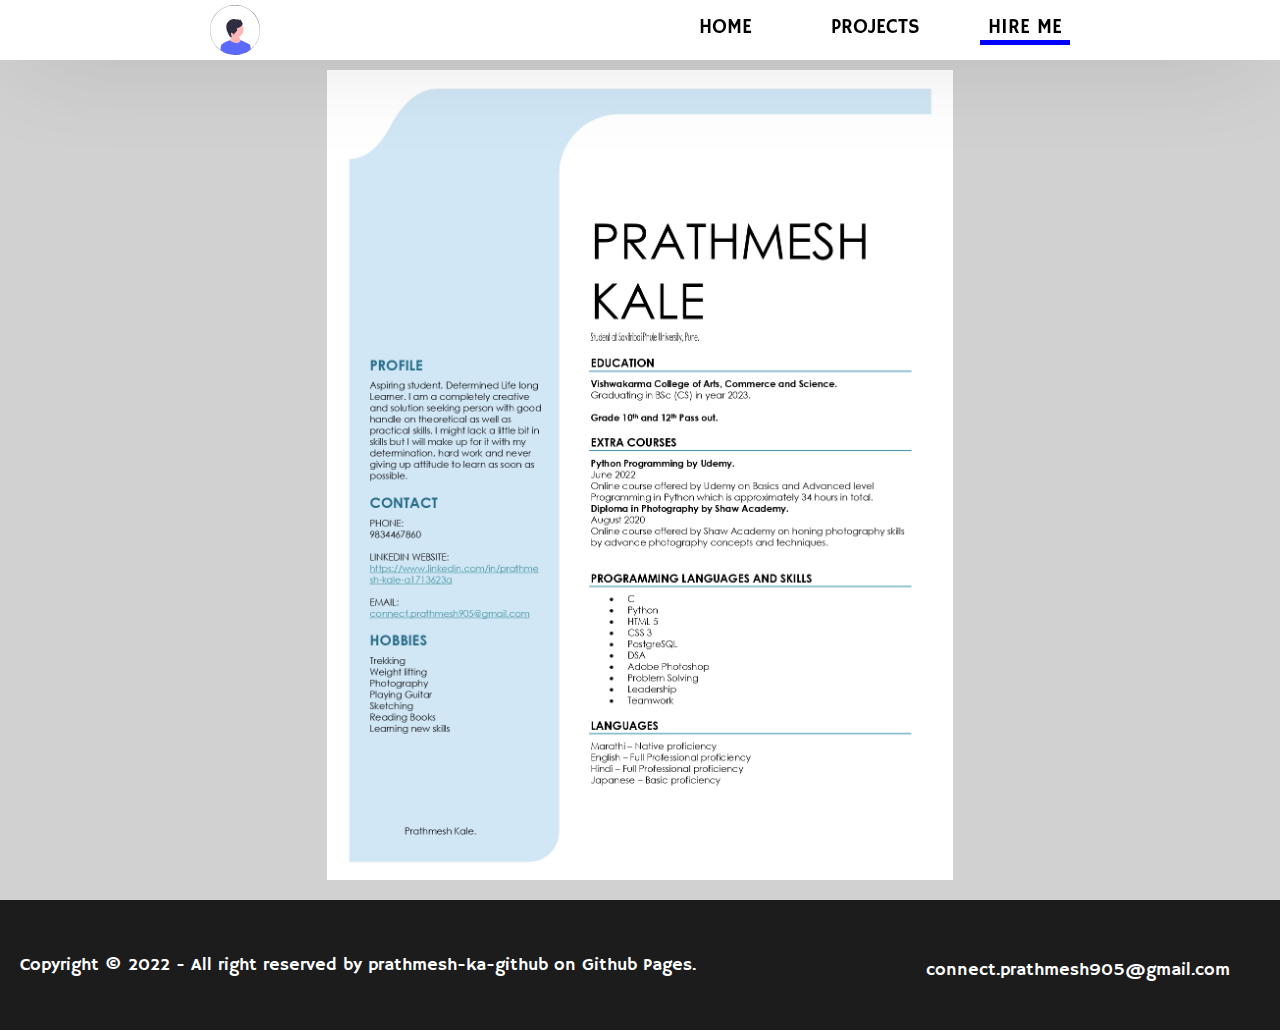
<file: hire.html>
<html lang="en">
<head>
    <meta charset="UTF-8">
    <meta http-equiv="X-UA-Compatible" content="IE=edge">
    <meta name="viewport" content="width=device-width, initial-scale=1.0">
    <title>Hire me!</title>

    <!--            FONTS               -->
    <style>@import url('https://fonts.googleapis.com/css2?family=Hammersmith+One&display=swap');</style>

    <!--            STYLES              -->
    <link rel="stylesheet" href="index.css">
    <link rel="stylesheet" href="styles/nav.css">
    <link rel="stylesheet" href="styles/home.css">
    <link rel="stylesheet" href="styles/footer.css">
    <link rel="stylesheet" href="styles/hire.css">

    <script src="index.js"></script>
</head>
<body>
    <navbar class="nav-bar-container">
        <div class="profile">
            <a href="index.html">
                <svg xmlns="http://www.w3.org/2000/svg" width="50" height="50" viewBox="0 0 532 532" xmlns:xlink="http://www.w3.org/1999/xlink"><circle cx="270.75986" cy="260.93427" r="86.34897" fill="#ffb6b6"/><polygon points="221.18982 360.05209 217.28876 320.6185 295.18982 306.05209 341.18982 418.05209 261.18982 510.05209 204.18982 398.05209 221.18982 360.05209" fill="#ffb6b6"/><path d="M216.0374,340.35736l17.03111,3.84802s-13.38821-42.45453-8.84396-46.50766c4.54427-4.05316,15.68007,2.33328,15.68007,2.33328l11.70201,13.1199,14.25394-14.51239s15.47495-19.2421,21.53397-24.6463-3.67319-25.46364-3.67319-25.46364c0,0,89.89185-24.23923,56.44299-67.83968,0,0-19.61093-34.18452-25.99734-23.04871-6.38641,11.1358-14.00162-6.55013-14.00162-6.55013l-23.25381,4.42198s-45.89429-27.06042-89.45331,30.82959c-43.55902,57.89003,28.57916,154.01572,28.57916,154.01572h-.00002Z" fill="#2f2e41"/><path d="M433.16003,472.95001c-47.19,38.26001-105.57001,59.04999-167.16003,59.04999-56.23999,0-109.81-17.33997-154.62-49.47998,.08002-.84003,.16003-1.66998,.23004-2.5,1.19-13,2.25-25.64001,2.94995-36.12,2.71002-40.69,97.64001-67.81,97.64001-67.81,0,0,.42999,.42999,1.29004,1.17999,5.23999,4.59998,26.50995,21.27997,63.81,25.94,33.25995,4.15997,44.20996-15.57001,47.51996-25.02002,1-2.88,1.30005-4.81,1.30005-4.81l97.63995,46.10999c6.37,9.10004,8.86005,28.70001,9.35004,50.73004,.01996,.90997,.03998,1.81,.04999,2.72998Z" fill="#5c69ff"/><path d="M454.09003,77.91003C403.85004,27.66998,337.05005,0,266,0S128.15002,27.66998,77.91003,77.91003C27.67004,128.15002,0,194.95001,0,266c0,64.85004,23.05005,126.16003,65.29004,174.57001,4.02997,4.63,8.23999,9.14001,12.62,13.52002,1.02997,1.02997,2.07001,2.06,3.12,3.06,2.79999,2.70996,5.65002,5.35999,8.54999,7.92999,1.76001,1.57001,3.54004,3.10999,5.34003,4.62,1.40997,1.19,2.82001,2.35999,4.25,3.51001,.02997,.02997,.04999,.04999,.07996,.07001,3.97003,3.19995,8.01001,6.27997,12.13,9.23999,44.81,32.14001,98.37999,49.47998,154.61998,49.47998,61.59003,0,119.97003-20.78998,167.16003-59.04999,3.84998-3.12,7.62-6.35999,11.32001-9.71002,3.26996-2.95996,6.46997-6.01001,9.60999-9.14996,.98999-.98999,1.97998-1.98999,2.95001-3,2.70001-2.78003,5.32001-5.61005,7.88-8.48004,43.37-48.71997,67.07996-110.83997,67.07996-176.60999,0-71.04999-27.66998-137.84998-77.90997-188.08997Zm10.17999,362.20997c-2.5,2.84003-5.06,5.64001-7.67999,8.37-4.08002,4.25-8.28998,8.37-12.64001,12.34003-1.64996,1.52002-3.32001,3-5.01001,4.46997-1.91998,1.67004-3.85999,3.31-5.82996,4.92004-15.53003,12.75-32.54004,23.75-50.73004,32.70996-7.19,3.54999-14.56,6.78003-22.09998,9.67004-29.28998,11.23999-61.08002,17.39996-94.28003,17.39996-32.03998,0-62.75995-5.73999-91.19-16.23999-11.66998-4.29999-22.94995-9.40997-33.77997-15.26001-1.59003-.85999-3.16998-1.72998-4.73999-2.62-8.26001-4.67999-16.25-9.78998-23.91998-15.31-.25-.17999-.51001-.37-.76001-.54999-5.46002-3.94-10.77002-8.09003-15.90002-12.45001-1.88-1.59003-3.73999-3.20001-5.57001-4.84998-2.97998-2.65002-5.89996-5.38-8.75-8.18005-5.39996-5.28998-10.56-10.79999-15.48999-16.52997C26.09003,391.77002,2,331.65002,2,266,2,120.42999,120.43005,2,266,2s264,118.42999,264,264c0,66.66003-24.82996,127.62-65.72998,174.12Z" fill="#3f3d56"/></svg>
            </a>
        </div>
        <div class="nav-links">
            <a href="index.html"><div class="nav-elements">HOME</div></a>
            <a href="projects.html"> <div class="nav-elements">PROJECTS</div></a>
            <a href="hire.html"> <div class="nav-elements current">HIRE ME</div></a>
            <div class="ham-menu">
                <img onclick="ham()" src="essentials/menu-light.png" alt="menu">
            </div>
        </div>
        <div class="ham-links" id="ham-menu-id">
            <a href="index.html"><div class="ham-elements ">HOME</div></a>
            <a href="projects.html"> <div class="ham-elements">PROJECTS</div></a>
            <a href="hire.html"> <div class="ham-elements current">HIRE ME</div></a>
        </div>
    </navbar>
    <div class="cv-container">
        <img src="essentials/Prathmesh Kale_page-0001.jpg" alt="">
    </div>
    <footer class="footer-container">
        <div>Copyright © 2022 - All right reserved by prathmesh-ka-github on Github Pages.</div>
        <div class="mail">connect.prathmesh905@gmail.com</div>
    </footer>
</body>
</html>
</file>
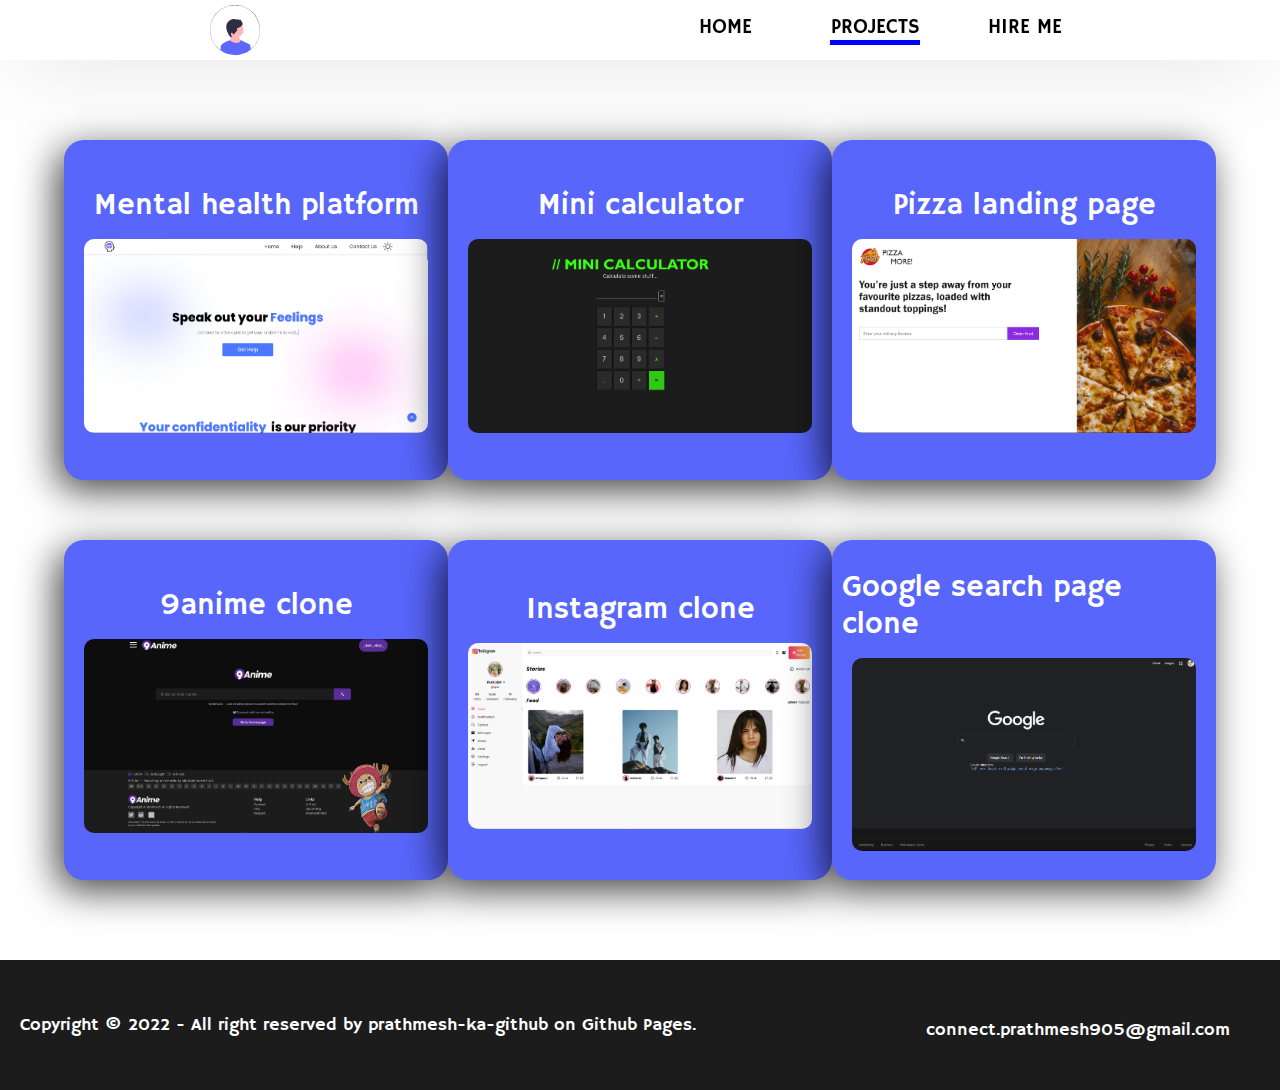
<file: projects.html>
<html lang="en">
<head>
    <meta charset="UTF-8">
    <meta http-equiv="X-UA-Compatible" content="IE=edge">
    <meta name="viewport" content="width=device-width, initial-scale=1.0">
    <title>Project</title>

    <!--            FONTS               -->
    <style>@import url('https://fonts.googleapis.com/css2?family=Hammersmith+One&display=swap');</style>

    <!--            STYLES              -->
    <link rel="stylesheet" href="index.css">
    <link rel="stylesheet" href="styles/nav.css">
    <link rel="stylesheet" href="styles/footer.css">
    <link rel="stylesheet" href="styles/project.css">

    <script src="index.js"></script>
    
</head>
<body>
    <navbar class="nav-bar-container">
        <div class="profile">
            <a href="index.html">
                <svg xmlns="http://www.w3.org/2000/svg" width="50" height="50" viewBox="0 0 532 532" xmlns:xlink="http://www.w3.org/1999/xlink"><circle cx="270.75986" cy="260.93427" r="86.34897" fill="#ffb6b6"/><polygon points="221.18982 360.05209 217.28876 320.6185 295.18982 306.05209 341.18982 418.05209 261.18982 510.05209 204.18982 398.05209 221.18982 360.05209" fill="#ffb6b6"/><path d="M216.0374,340.35736l17.03111,3.84802s-13.38821-42.45453-8.84396-46.50766c4.54427-4.05316,15.68007,2.33328,15.68007,2.33328l11.70201,13.1199,14.25394-14.51239s15.47495-19.2421,21.53397-24.6463-3.67319-25.46364-3.67319-25.46364c0,0,89.89185-24.23923,56.44299-67.83968,0,0-19.61093-34.18452-25.99734-23.04871-6.38641,11.1358-14.00162-6.55013-14.00162-6.55013l-23.25381,4.42198s-45.89429-27.06042-89.45331,30.82959c-43.55902,57.89003,28.57916,154.01572,28.57916,154.01572h-.00002Z" fill="#2f2e41"/><path d="M433.16003,472.95001c-47.19,38.26001-105.57001,59.04999-167.16003,59.04999-56.23999,0-109.81-17.33997-154.62-49.47998,.08002-.84003,.16003-1.66998,.23004-2.5,1.19-13,2.25-25.64001,2.94995-36.12,2.71002-40.69,97.64001-67.81,97.64001-67.81,0,0,.42999,.42999,1.29004,1.17999,5.23999,4.59998,26.50995,21.27997,63.81,25.94,33.25995,4.15997,44.20996-15.57001,47.51996-25.02002,1-2.88,1.30005-4.81,1.30005-4.81l97.63995,46.10999c6.37,9.10004,8.86005,28.70001,9.35004,50.73004,.01996,.90997,.03998,1.81,.04999,2.72998Z" fill="#5c69ff"/><path d="M454.09003,77.91003C403.85004,27.66998,337.05005,0,266,0S128.15002,27.66998,77.91003,77.91003C27.67004,128.15002,0,194.95001,0,266c0,64.85004,23.05005,126.16003,65.29004,174.57001,4.02997,4.63,8.23999,9.14001,12.62,13.52002,1.02997,1.02997,2.07001,2.06,3.12,3.06,2.79999,2.70996,5.65002,5.35999,8.54999,7.92999,1.76001,1.57001,3.54004,3.10999,5.34003,4.62,1.40997,1.19,2.82001,2.35999,4.25,3.51001,.02997,.02997,.04999,.04999,.07996,.07001,3.97003,3.19995,8.01001,6.27997,12.13,9.23999,44.81,32.14001,98.37999,49.47998,154.61998,49.47998,61.59003,0,119.97003-20.78998,167.16003-59.04999,3.84998-3.12,7.62-6.35999,11.32001-9.71002,3.26996-2.95996,6.46997-6.01001,9.60999-9.14996,.98999-.98999,1.97998-1.98999,2.95001-3,2.70001-2.78003,5.32001-5.61005,7.88-8.48004,43.37-48.71997,67.07996-110.83997,67.07996-176.60999,0-71.04999-27.66998-137.84998-77.90997-188.08997Zm10.17999,362.20997c-2.5,2.84003-5.06,5.64001-7.67999,8.37-4.08002,4.25-8.28998,8.37-12.64001,12.34003-1.64996,1.52002-3.32001,3-5.01001,4.46997-1.91998,1.67004-3.85999,3.31-5.82996,4.92004-15.53003,12.75-32.54004,23.75-50.73004,32.70996-7.19,3.54999-14.56,6.78003-22.09998,9.67004-29.28998,11.23999-61.08002,17.39996-94.28003,17.39996-32.03998,0-62.75995-5.73999-91.19-16.23999-11.66998-4.29999-22.94995-9.40997-33.77997-15.26001-1.59003-.85999-3.16998-1.72998-4.73999-2.62-8.26001-4.67999-16.25-9.78998-23.91998-15.31-.25-.17999-.51001-.37-.76001-.54999-5.46002-3.94-10.77002-8.09003-15.90002-12.45001-1.88-1.59003-3.73999-3.20001-5.57001-4.84998-2.97998-2.65002-5.89996-5.38-8.75-8.18005-5.39996-5.28998-10.56-10.79999-15.48999-16.52997C26.09003,391.77002,2,331.65002,2,266,2,120.42999,120.43005,2,266,2s264,118.42999,264,264c0,66.66003-24.82996,127.62-65.72998,174.12Z" fill="#3f3d56"/></svg>
            </a>    
        </div>
        <div class="nav-links">
            <a href="index.html"><div class="nav-elements">HOME</div></a>
            <a href="#"><div class="nav-elements current">PROJECTS</div></a>
            <a href="hire.html"> <div class="nav-elements">HIRE ME</div></a>
            <div class="ham-menu">
                <img onclick="ham()" src="essentials/menu-light.png" alt="menu">
            </div>
        </div>
        <div class="ham-links" id="ham-menu-id">
            <a href="index.html"><div class="ham-elements ">HOME</div></a>
            <a href="projects.html"> <div class="ham-elements current">PROJECTS</div></a>
            <a href="hire.html"> <div class="ham-elements">HIRE ME</div></a>
        </div>
    </navbar>
    <div class="pro-container">
        <div class="row">
            <div class="card">
                Mental health platform
                <a class="pro-img-container" target="_blank" href="https://github.com/prathmesh-ka-github/Mental-Health-Platform">
                    <img src="essentials/mental health.png" alt="mental health">
                </a>
            </div>
            <div class="card">
                Mini calculator
                <a class="pro-img-container" target="_blank" href="https://github.com/prathmesh-ka-github/Mini-calculator">
                    <img src="essentials/calculator.png" alt="calcy">
                </a>
            </div>
            <div class="card">
                Pizza landing page
                <a class="pro-img-container" target="_blank" href="https://github.com/prathmesh-ka-github/Pizza-webpage">
                    <img src="essentials/pizza.png" alt="pizza">
                </a>
            </div>
        </div>
        <div class="row">
            <div class="card">
                9anime clone
                <a class="pro-img-container" target="_blank" href="https://github.com/prathmesh-ka-github/9anime-clone">
                    <img src="essentials/9anime.png" alt="9anime">
                </a>
            </div>
            <div class="card">
                Instagram clone
                <a class="pro-img-container" target="_blank" href="https://github.com/prathmesh-ka-github/Instagram-clone">
                    <img src="essentials/instagram.png" alt="instagram">
                </a>
            </div>
            <div class="card">
                Google search page clone
                <a class="pro-img-container" target="_blank" href="https://github.com/prathmesh-ka-github/Google-search-page">
                    <img src="essentials/google.png" alt="google">
                </a>
            </div>

        </div>
    </div>
    <footer class="footer-container">
        <div>Copyright © 2022 - All right reserved by prathmesh-ka-github on Github Pages.</div>
        <div class="mail">connect.prathmesh905@gmail.com</div>
    </footer>
</body>
</html>
</file>
<file: index.css>
body {
    margin: 0;
    overflow: overlay;
    font-family: 'Hammersmith One', sans-serif;
}

::-webkit-scrollbar {
    background: transparent;
}

::-webkit-scrollbar-thumb {
    background: #0000ff;
    border-radius: 10px;
}
</file>
<file: styles/nav.css>
.nav-bar-container {
    /*shadow*/
    -webkit-box-shadow: 0px 0px 96px -25px rgba(0,0,0,0.75);
    -moz-box-shadow: 0px 0px 96px -25px rgba(0,0,0,0.75);
    box-shadow: 0px 0px 96px -25px rgba(0,0,0,0.75);

    height: 60px;

    display: flex;
    justify-content: space-around;
    align-items: center;

    font-size: 20px;
    z-index: 30;
    margin-bottom: 50px;
    position: fixed;
    width: 100vw;
    background-color: #ffffff;

    animation: 500ms ease-out 0s 1 onload;
}
.nav-links {
    display: flex;
}
.ham-menu {
    display: none;
}
a {
    all: unset;
    cursor: pointer;
    margin: 5px 30px;
}
.nav-links button {
    all: unset;
    cursor: pointer;
    margin: 5px 30px;
}
.nav-elements {
    cursor: pointer;
    border-bottom: 5px solid transparent;
    transition: border 400ms;
    width: 90px;
    text-align: center;
}
.nav-elements:hover {
    border-bottom: 5px solid #0000ff;
}

.current {
    border-bottom: 5px solid #0000ff;
}

.ham-links {
    position: absolute;
    top: -422px;
    background-color: white;
    width: 100%;
    opacity: 0;
    transition: opacity 1s, top 300ms;
}
.ham-links button {
    all: unset;
    cursor: pointer;
    margin: 30px 20px;
}
.ham-elements {
    margin: 30px 20px;
    width: 90%;
}
/*          ONLOAD ANIMATION          */
@keyframes onload {
    0% {
      opacity: 0;
    }
    100% {
      opacity: 1;
    }
}

@media screen and (max-width:600px) {

    .nav-links a{
        display: none;
    }
    .nav-links button{
        display: none;
    }
    .ham-links a {
        display: block;
    }


    .nav-bar-container {
        height: 60px;
    }
    .ham-menu{
        display: block;
        cursor: pointer;
        margin: 0 10px;
    }
}
</file>
<file: styles/home.css>
.main-container {
    position: relative;
    top: 70px;
}

.absolute {
    position: absolute;
    top: 6vw;
    left: 7vw;
    width: 80vw;
    cursor: pointer;
    transition: left 1s;
    height: 40vh;
    z-index: 5;
    animation: 1s ease-out 0s 1 onload;
}
.main-container a:hover {
    background-color: #1a0da2;
}

.main-container a {
    position: absolute;
    top: 300px;
    left: 7vw;
    z-index: 5;
    transition: background-color 300ms;
    border: none;
    background-color: #0818c9;
    padding: 20px;
    border-radius: 10px;
    color: white;
    font-size: 17px;
}

.heading {
    font-size: 80px;
}

.absolute:hover .subtxt{
    left: 60px;
}
.absolute:hover{
    left: 5vw;
}
.main-container button:hover .subtxt{
    left: 60px;
}
.subtxt {
    font-size: 30px;
    position: absolute;
    left: 0;
    transition: left 1s;
}

/*          ABOUT         */
.about-container {
    background: #5c69ff;
    background: linear-gradient(0deg, #5c69ff 0%, #090078 100%);
    background: -moz-linear-gradient(90deg, #5c69ff 0%, #090078 100%);

    filter: progid: DXImageTransform.Microsoft.gradient( startColorstr="#5C69FF", endColorstr="#090078", GradientType=1 );
    font-size: 26px;
    width: 100%;
    padding: 50px 0;
    display: flex;
    flex-direction: column;
    margin-top: 70px;
    border-radius: 140px 0 0 0;
    padding-bottom: 120px;
}
.head {
    font-size: 50px;
    color: white;
}
.first {
    display: flex;
    margin-top: 100px;
    justify-content: center;
}

.about {
    padding: 20px;
    margin-right: 100px;
    width: 800px;
    background-color: #5c69ff;
    border-radius: 50px;
}

.book-img-container{
    cursor: pointer;
}

.book-img{
    width: 320px;
    border-radius: 50px;
}


.hobbys {
    width: 850px;
    padding: 20px;
    background-color: #3342e0;
    border-radius: 50px;
}

.hobby-img-container{
    cursor: pointer;
    margin-right: 80px;
}
ul {
    margin: 0px;
}

.hobby-img{
    width: 500px;
    border-radius: 50px;
}

.socials {
    width: 850px;
    padding: 20px;
    background-color: #231ebf;
    border-radius: 50px;
    margin-right: 100px;
}

.social-img-container{
    cursor: pointer;
}
.social-img{
    width: 350px;
    border-radius: 50px;
}

.linkss svg{
    transition: fill 300ms;
}

.linkss:hover svg {
    fill: white;
}
.linkss-container{
    display: flex;
}
.linkss-container div{
    display: flex;
    align-items: center;
}

@media screen and (max-width:600px) {
    .heading {
        font-size: 30px;
        width: 250px;
    }
    .subtxt {
        font-size: 17px;
        margin-top: 80px;
        color: white;
        top: 120px;
    }
    .about-container {
        border-radius: 30px 0 0 0;
    }
    .main-container a {
        margin-top: 10vw;
        font-size: 14px;
        padding: 12px;
        top: 70px;
    }
    .absolute {
        height: 40vh;
        
    }
    .head {
        margin-top: 250px;
        font-size: 30px;
    }
    .about-container p {
        font-size: 20px;
    }
    .about {
        width: 300px;
        left: 20px;
        margin: 0 20px 0 20px;
    }
    .hobbys {
        width: 300px;
        left: 20px;
    }
    .socials {
        width: 300px;
        left: 20px;
        margin: 0 20px 0 20px;
    }
    .book-img-container{
        display: none;
    }
    .social-img-container{
        display: none;
    }
    .hobby-img-container{
        display: none;
    }
    .head{
        margin-top: 0;
    }
    .linkss-container{
        flex-direction: row;
    }
}
</file>
<file: styles/footer.css>
.footer-container {
    display: flex;
    height: 10vh;
    background-color: #1c1c1c;
    color: white;
    font-size: 18px;
    align-items: center;
    padding: 20px;
    position: relative;
}
.mail {
    position: absolute;
    right: 50px;
    top: 45%;
    transition: color 400ms;
    cursor: pointer;
}
.mail:hover {
    color: #3a4aff;
}
@media screen and (max-width:600px) {
    .mail{
        top: 70%;
    }
    .footer-container{
        height: 20vh;
    }
}
</file>
<file: styles/hire.css>
.cv-container{
    display: flex;
    justify-content: center;
    align-items: center;
    height: 100vh;
    background-color: #d2d1d1;
}
.cv-container img{
    height: 90vh;
    margin-top: 50px;
}
@media screen and (max-width:600px) {
    .cv-container img{
        width: 100vw;
        height: 130vw;
        margin-top: 80px;
    }
}
</file>
<file: styles/project.css>
.pro-container {
    padding-top: 110px;
    display: flex;
    flex-direction: column;
    align-items: center;
    margin-bottom: 50px;
}

.row {
    display: flex;
    justify-content: space-evenly;
    width: 90vw;
    margin: 30px 0;
}

.card:hover {
    transform: translateY(-30px) translateX(10px);
    background-color: #4c58d4;
}

.card {
    transition: transform 300ms, background-color 300ms, box-shadow 300ms;
    width: 420px;
    height: 320px;
    color: white;
    border-radius: 20px;
    padding: 10px;
    font-size: 30px;
    background-color: #5866fc;
    display: flex;
    justify-content: center;
    align-items: center;
    flex-direction: column;

    -webkit-box-shadow: -7px 10px 38px 0px rgba(0,0,0,0.75);
    -moz-box-shadow: -7px 10px 38px 0px rgba(0,0,0,0.75);
    box-shadow: -7px 10px 38px 0px rgba(0,0,0,0.75);
}

.card a img {
    width: 100%;
    height: 100%;
    border-radius: 10px;
}
.pro-img-container {
    margin: 15px 10 0 10 !important;
}

@media screen and (max-width: 600px) {
    .pro-container {
        margin-bottom: 50px;
    }
    .row {
        flex-direction: column;
        margin: 0;
    }
    .card {
        width: 85vw;
        margin-top: 50px;
    }
}
</file>
